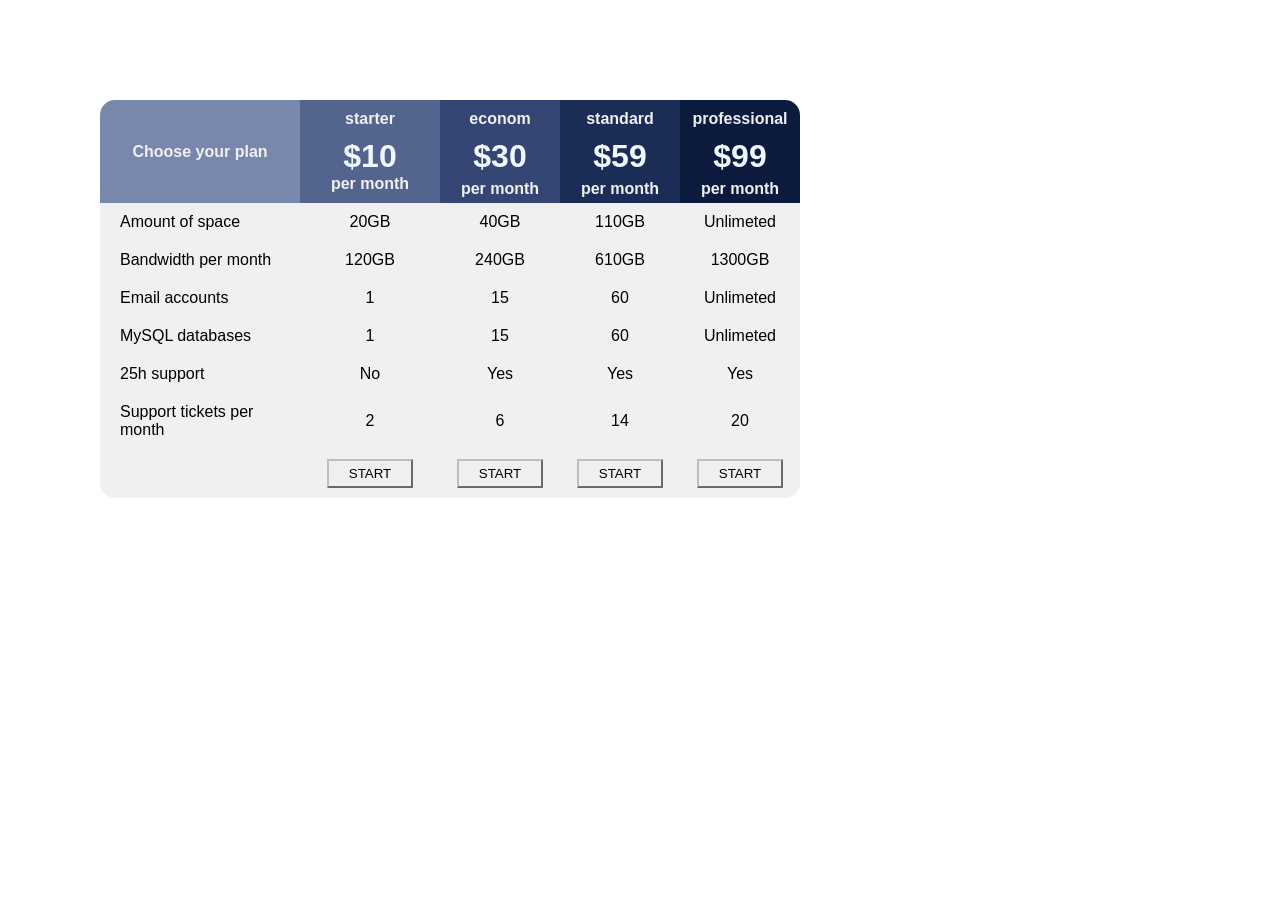
<file: index.html>
<!DOCTYPE html>
<html lang="en">
<head>
    <meta charset="UTF-8">
    <meta name="viewport" content="width=device-width, initial-scale=1.0">
    <title>Document</title>
    <link rel="stylesheet" href="style.css">
</head>
<body>
    <table >
        <thead style="color: #f0f0f0; ">
            <tr >
                <th rowspan="4" style="width: 200px; background-color: #7987ac;">Choose your plan</th>
                <th style="width: 120px; padding: 10px;padding-bottom: 10px;background-color: #53658f;">starter</th>
                <th style="width: 120px; background-color: #354675;">econom</th>
                <th style="width: 120px; background-color: #1b2d57;">standard</th>
                <th  style="width: 120px; background-color: #0c1a3e;">professional</th>
            </tr>
            <tr style="color: aliceblue; font-size: 2em;">
                <th style="background-color: #53658f;">$10</th>
                <th style="background-color: #354675;">$30</th>
                <th style="background-color: #1b2d57;">$59</th>
                <th style="background-color: #0c1a3e;">$99</th>
            </tr>
            
            <tr >
                <th style="background-color: #53658f; padding-bottom: 10px;">per month</th>
                <th style="background-color: #354675;">per month</th>
                <th style="background-color: #1b2d57;">per month</th>
                <th style="background-color: #0c1a3e;">per month</th>
            </tr>
        </thead>
        
        <!-- итог -->
        <tfoot style="text-align: center; background-color: #f0f0f0; ">
            <tr style="vertical-align:bottom;">
                <td></td>
                <td><button>START</button></td>
                <td><button>START</button></td>
                <td><button>START</button></td>
                <td><button>START</button></td>
            </tr>
        </tfoot>
        <tbody style="text-align: center; background-color: #f0f0f0;">
            <tr >
                <td style="text-align: left;">Amount of space</td>
                <td>20GB</td>
                <td>40GB</td>
                <td>110GB</td>
                <td>Unlimeted</td>
            </tr>
            <tr>
                <td style="text-align: left;">Bandwidth per month</td>
                <td>120GB</td>
                <td>240GB</td>
                <td>610GB</td>
                <td>1300GB</td>
            </tr>
            <tr>
                <td style="text-align: left;">Email accounts</td>
                <td>1</td>
                <td>15</td>
                <td>60</td>
                <td>Unlimeted</td>
            </tr>
            <tr>
                <td style="text-align: left;">MySQL databases</td>
                <td >1</td>
                <td>15</td>
                <td>60</td>
                <td>Unlimeted</td>
            </tr>
            <tr>
                <td style="text-align: left;">25h support</td>
                <td>No</td>
                <td>Yes</td>
                <td>Yes</td>
                <td>Yes</td>
            </tr>
            <tr>
                <td style="text-align: left;">Support tickets per month</td>
                <td>2</td>
                <td>6</td>
                <td>14</td>
                <td>20</td>
            </tr>
        </tbody>   
    </table>
    </table>
</body>
</html>
</file>
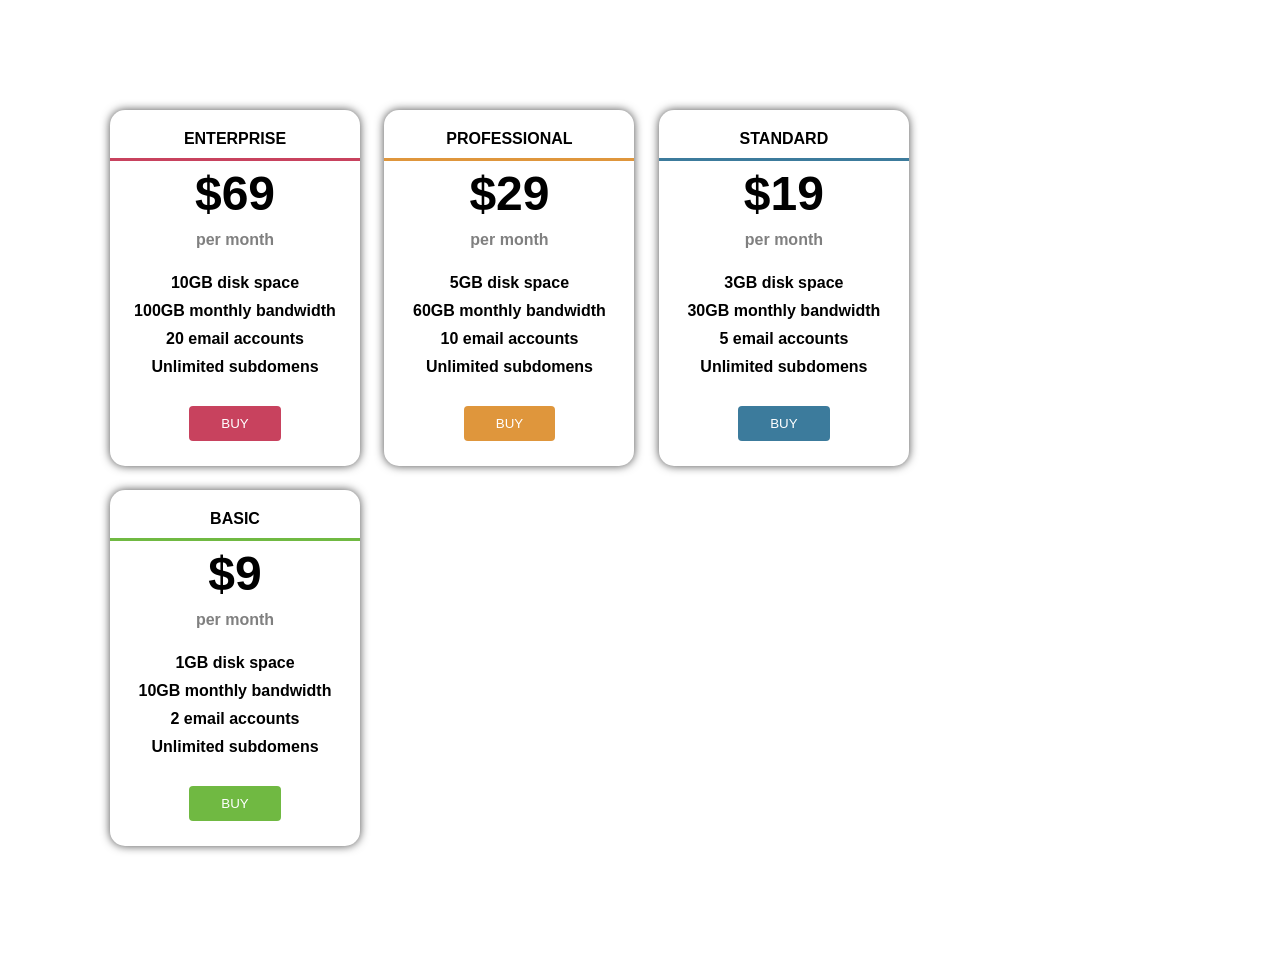
<file: index2.html>
<!DOCTYPE html>
<html lang="en">
<head>
    <meta charset="UTF-8">
    <meta name="viewport" content="width=device-width, initial-scale=1.0">
    <title>Document</title>
    <link rel="stylesheet" href="style2.css">
</head>
<body>
    <div>
        <table>
            <thead>
                <tr>
                    <th style="padding: 20px 0px 10px;">ENTERPRISE</th>
                </tr>
            </thead>
            <tfoot>
                <tr style="vertical-align:bottom;">
                    <td style="padding: 10px;"><button style="background-color: #c8425e;">BUY</button></td>
                </tr>
            </tfoot>
            <tbody>
                <tr>
                    <td style="padding: 0px;height: 3px;background-color: #c8425e;"></td>
                </tr>
                <tr>
                    <td style="font-size: 3em;">$69</td>
                </tr>
                <tr>
                    <td style="color: gray; padding-bottom: 20px;">per month</td>
                </tr>
                <tr>
                    <td>10GB disk space</td>
                </tr>
                <tr>
                    <td>100GB monthly bandwidth</td>
                </tr>
                <tr>
                    <td>20 email accounts</td>
                </tr>
                <tr>
                    <td>Unlimited subdomens</td>
                </tr>
            </tbody>
        </table>
    </div>
    <div>
        <table>
            <thead>
                <tr>
                    <th style="padding: 20px 0px 10px;">PROFESSIONAL</th>
                </tr>
            </thead>
            <tfoot>
                <tr style="vertical-align:bottom;">
                    <td style="padding: 10px;"><button style="background-color: #df963c;">BUY</button></td>
                </tr>
            </tfoot>
            <tbody>
                <tr>
                    <td style="padding: 0px;height: 3px;background-color: #df963c;"></td>
                </tr>
                <tr>
                    <td style="font-size: 3em;">$29</td>
                </tr>
                <tr>
                    <td style="color: gray; padding-bottom: 20px;">per month</td>
                </tr>
                <tr>
                    <td>5GB disk space</td>
                </tr>
                <tr>
                    <td>60GB monthly bandwidth</td>
                </tr>
                <tr>
                    <td>10 email accounts</td>
                </tr>
                <tr>
                    <td>Unlimited subdomens</td>
                </tr>
            </tbody>
        </table>
    </div>
    <div>
        <table>
            <thead>
                <tr>
                    <th style="padding: 20px 0px 10px;">STANDARD</th>
                </tr>
            </thead>
            <tfoot>
                <tr style="vertical-align:bottom;">
                    <td style="padding: 10px;"><button style="background-color: #3c7b9c;">BUY</button></td>
                </tr>
            </tfoot>
            <tbody>
                <tr>
                    <td style="padding: 0px;height: 3px;background-color: #3c7b9c;"></td>
                </tr>
                <tr>
                    <td style="font-size: 3em;">$19</td>
                </tr>
                <tr>
                    <td style="color: gray; padding-bottom: 20px;">per month</td>
                </tr>
                <tr>
                    <td>3GB disk space</td>
                </tr>
                <tr>
                    <td>30GB monthly bandwidth</td>
                </tr>
                <tr>
                    <td>5 email accounts</td>
                </tr>
                <tr>
                    <td>Unlimited subdomens</td>
                </tr>
            </tbody>
        </table>
    </div>
    <div>
        <table>
            <thead>
                <tr>
                    <th style="padding: 20px 0px 10px;">BASIC</th>
                </tr>
            </thead>
            <tfoot>
                <tr style="vertical-align:bottom;">
                    <td style="padding: 10px;"><button style="background-color: #70b942;">BUY</button></td>
                </tr>
            </tfoot>
            <tbody>
                <tr>
                    <td style="padding: 0px;height: 3px;background-color: #70b942;"></td>
                </tr>
                <tr>
                    <td style="font-size: 3em;">$9</td>
                </tr>
                <tr>
                    <td style="color: gray; padding-bottom: 20px;">per month</td>
                </tr>
                <tr>
                    <td>1GB disk space</td>
                </tr>
                <tr>
                    <td>10GB monthly bandwidth</td>
                </tr>
                <tr>
                    <td>2 email accounts</td>
                </tr>
                <tr>
                    <td>Unlimited subdomens</td>
                </tr>
            </tbody>
        </table>
    </div>
</body>
</html>
</file>
<file: style.css>
*{
    padding: 0px;
    margin: 0px;
}

body{
    padding: 100px 100px;
    font-family: 'Segoe UI', Tahoma, Geneva, Verdana, sans-serif;
}
table{
    border-collapse: collapse;
    overflow: hidden;
    border-radius: 15px;
}
button{
    border-radius: 0px;
    border-color: rgb(190, 190, 190);
    padding: 5px 20px;
    margin: 10px 5px;
}
tbody tr td{
    padding: 10px 20px;
    
}
</file>
<file: style2.css>
*{
    padding: 0px;
    margin: 0px;
}

body{
    padding: 100px 100px;
    font-family: 'Segoe UI', Tahoma, Geneva, Verdana, sans-serif;
}

td{
    font-weight: bold;
    text-align: center;
    padding: 5px;
}

button{
    border: none;
    padding: 10px 32px;
    margin: 15px;
    color: #ffffff;
    border-radius: 4px;
}
div{
    display: inline-block;
    width: 250px;
    margin: 10px;
}
table{
    width: 250px;
    border-collapse: collapse;
    overflow: hidden;
    border-radius: 15px;
    box-shadow: 0 0px 10px rgba(0, 0, 0, 0.7);
}
</file>
